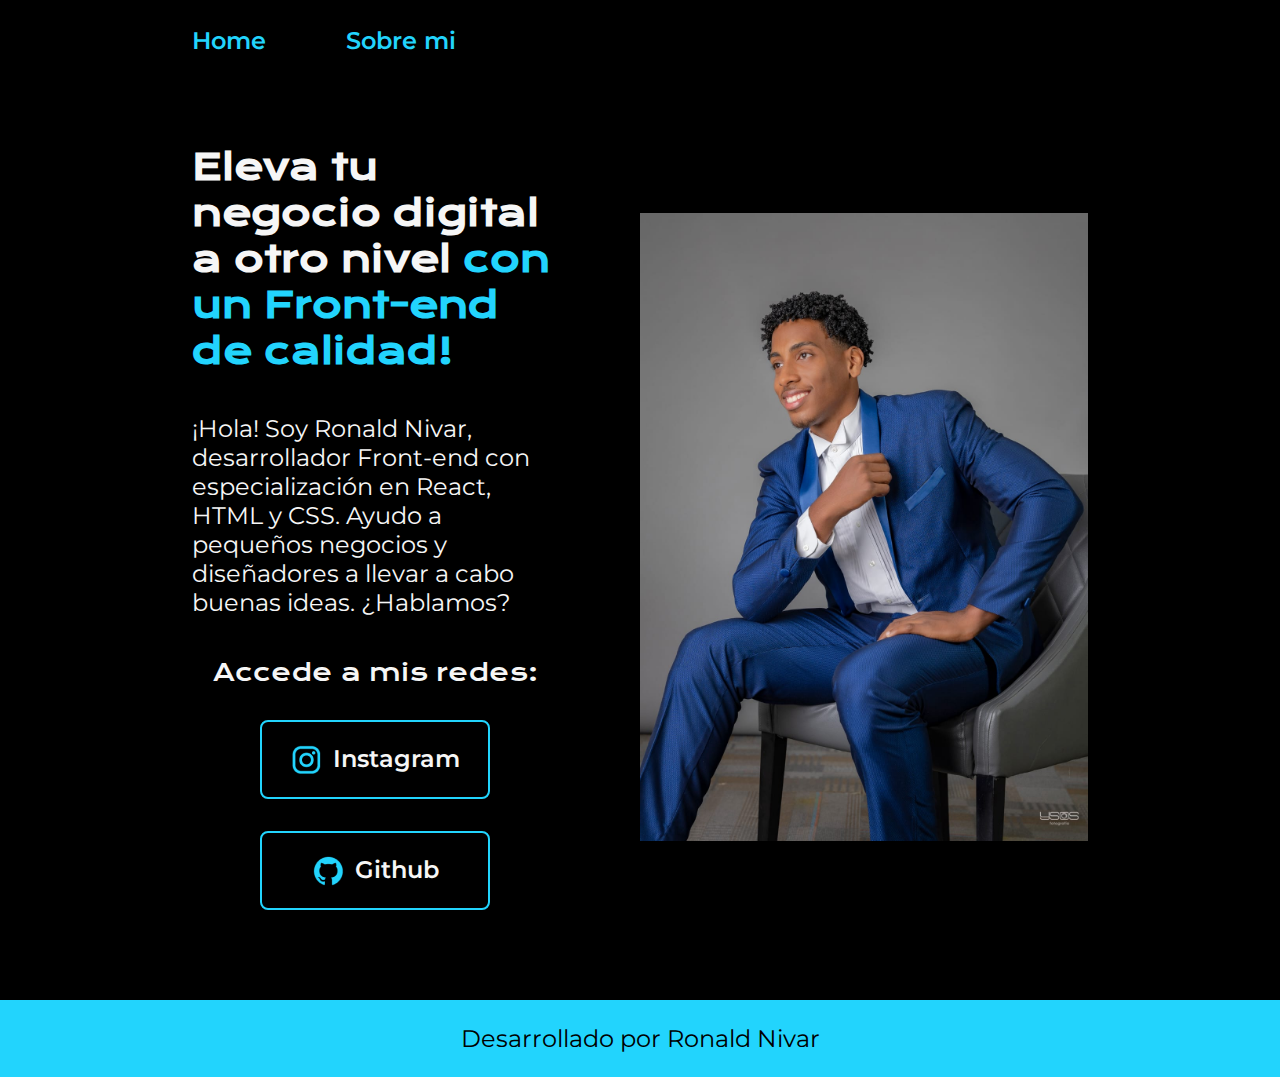
<file: index.html>
<!DOCTYPE html>
<html lang="es-mx">
<head>
    <meta charset="UTF-8">
    <meta name="viewport" content="width=device-width, initial-scale=1.0">
    <title>Portafolio</title>
    <link rel="stylesheet" href="./styles/style.css">
</head>
<body>
    <header class="header">
        <nav class="header__menu">
            <a class="header__menu__link" href="index.html">Home</a>
            <a class="header__menu__link" href="about.html">Sobre mi</a>
        </nav>
    </header>
    <main class="presentacion">
        <section class="presentacion__contenido">
            <h1 class="presentacion__contenido__titulo">
                Eleva tu negocio digital a otro nivel <strong class="Titulo-destaque">con un Front-end de calidad!</strong>
            </h1>
            <p class="presentacion__contenido__texto">
                ¡Hola! Soy Ronald Nivar, desarrollador Front-end con especialización en React, HTML y CSS. Ayudo a pequeños negocios y diseñadores a llevar a cabo buenas ideas. ¿Hablamos?


            </p>
                <div class="presentacion__enlaces">
                    <h2 class="presentacion__enlaces__subtitulo">Accede a mis redes: </h2>
                    <a class="presentacion__enlaces__link" href="https://www.instagram.com/callme_ron31?igsh=MWdndjBxdHl1aGU5cg==">
                        <img src="./assets/Assets-aula2-curso3-html-e-css-main/assets/instagram.png">
                        Instagram</a>
                    <a class="presentacion__enlaces__link" href="https://github.com/RN-the-coder">
                        <img src="./assets/Assets-aula2-curso3-html-e-css-main/assets/github.png">
                        Github</a>
                </div>
            </section>
            <img class="presentacion__imagen" src="./assets/Assets-aula2-curso3-html-e-css-main/assets/WhatsApp Image 2024-08-19 at 13.30.23_692a196b.jpg" alt="Imagen de presentacion">
    </main>
    <footer class="footer">
        <p>Desarrollado por Ronald Nivar</p>
    </footer>

</body>
</html>
</file>
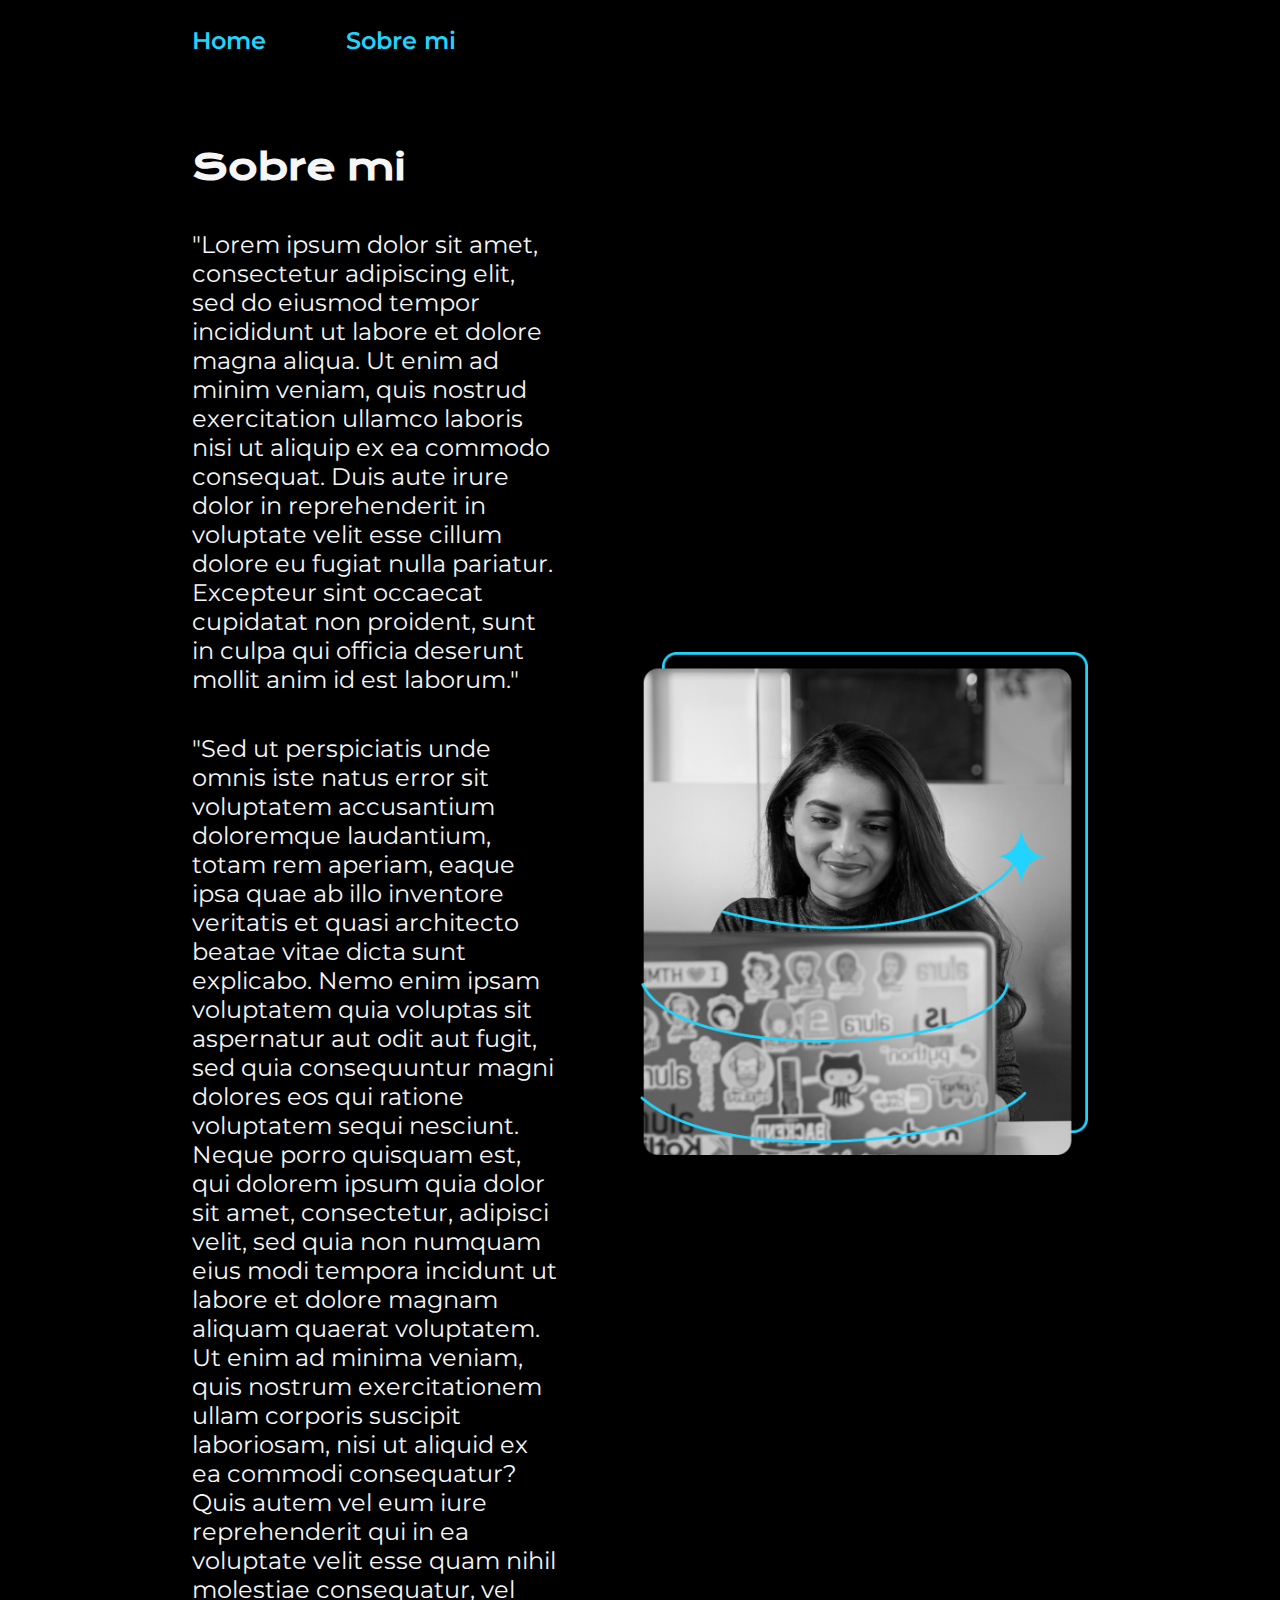
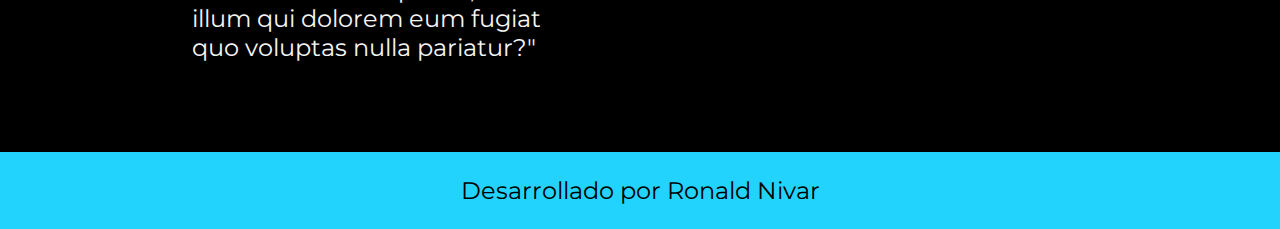
<file: about.html>
<!DOCTYPE html>
<html lang="es-mx">
<head>
    <meta charset="UTF-8">
    <meta name="viewport" content="width=device-width, initial-scale=1.0">
    <title>Sobre mi</title>
    <link rel="stylesheet" href="./styles/style.css">
</head>
<body>
    <header class="header">
        <nav class="header__menu">
            <a class="header__menu__link" href="index.html">Home</a>
            <a class="header__menu__link" href="about.html">Sobre mi</a>
        </nav>
    </header>
    <main class="presentacion">
        <section class="presentacion__contenido">
            <h1 class="presentacion__contenido__titulo">Sobre mi</h1>
            <p class="presentacion__contenido__texto">"Lorem ipsum dolor sit amet, consectetur adipiscing elit, sed do eiusmod tempor incididunt ut labore et dolore magna aliqua. Ut enim ad minim veniam, quis nostrud exercitation ullamco laboris nisi ut aliquip ex ea commodo consequat. Duis aute irure dolor in reprehenderit in voluptate velit esse cillum dolore eu fugiat nulla pariatur. Excepteur sint occaecat cupidatat non proident, sunt in culpa qui officia deserunt mollit anim id est laborum."</p>
            <p class="presentacion__contenido__texto">"Sed ut perspiciatis unde omnis iste natus error sit voluptatem accusantium doloremque laudantium, totam rem aperiam, eaque ipsa quae ab illo inventore veritatis et quasi architecto beatae vitae dicta sunt explicabo. Nemo enim ipsam voluptatem quia voluptas sit aspernatur aut odit aut fugit, sed quia consequuntur magni dolores eos qui ratione voluptatem sequi nesciunt. Neque porro quisquam est, qui dolorem ipsum quia dolor sit amet, consectetur, adipisci velit, sed quia non numquam eius modi tempora incidunt ut labore et dolore magnam aliquam quaerat voluptatem. Ut enim ad minima veniam, quis nostrum exercitationem ullam corporis suscipit laboriosam, nisi ut aliquid ex ea commodi consequatur? Quis autem vel eum iure reprehenderit qui in ea voluptate velit esse quam nihil molestiae consequatur, vel illum qui dolorem eum fugiat quo voluptas nulla pariatur?"</p>
        </section>
        <img class="presentacion__imagen" src="./assets/Assets-aula2-curso3-html-e-css-main/assets/Imagem.png" alt="Imagen de Ana García trabajando">

    </main>
    <footer class="footer">
        <p>Desarrollado por Ronald Nivar</p>
    </footer>

</body>
</html>
</file>
<file: styles/style.css>
@import url('https://fonts.googleapis.com/css2?family=Krona+One&family=Montserrat:ital,wght@0,100..900;1,100..900&display=swap');
:root
{
    --color-primario: #000000;
    --color-secundario: #f6f6f6;
    --color-terciario: #22d4fd;
    --color-hover: #272727;

    --fuente-monserrat:'Montserrat', sans serif;
    --fuente-krona:'krona One', sans serif;
}

*
{
    padding: 0;
    margin: 0;
}
body {
    background-color: var(--color-primario);
    color: var(--color-secundario);
    box-sizing: border-box;
}

.header
{
     padding: 2% 0% 0% 15%;
}

.header__menu
{
    display: flex;
    gap: 80px;
}

.header__menu__link
{
  font-family:var(--fuente-monserrat);
  font-size: 1.5rem;
  font-weight: 600;
  color: var(--color-terciario);
  text-decoration: none;

}

.Titulo-destaque{
    color: var(--color-terciario);
}

.presentacion
{
    display: flex;
    align-items: center;
    padding: 7% 15%;
    justify-content: space-between;
    gap: 82px;

}

.presentacion__contenido
{
    width: 50%;
    display: flex;
    flex-direction: column;
    gap: 40px;

}

.presentacion__contenido__titulo
{
    font-size: 2.25rem;
    font-family: var(--fuente-krona);
}

.presentacion__contenido__texto
{
    font-size: 1.5rem;
    font-family: var(--fuente-monserrat);

}

.presentacion__enlaces
{
    display: flex;
    justify-content: space-between;
    flex-direction: column;
    align-items: center;
    gap: 32px;
}

.presentacion__enlaces__subtitulo
{
     font-family: var(--fuente-krona);
     font-size: 1.5rem;
     font-weight: 400;
}

.presentacion__enlaces__link
{
    width: 50%;
    text-align: center;
    padding: 21.5px;
    border-radius: 8px;
    font-family: var(--fuente-monserrat);
    font-size: 1.5rem;
    font-weight: 600;
    text-decoration: none;
    color: var(--color-secundario);
    border: 2px solid var(--color-terciario);
    display: flex;
    justify-content: center;
    gap: 10px;
}
.presentacion__enlaces__link:hover
{
    background-color: var(--color-hover);
}

.presentacion__imagen
{
   width: 50%; 
}

.footer
{
    background-color: var(--color-terciario);
    padding: 1.5rem;
    color:var(--color-primario);
    text-align: center;
    font-family: var(--fuente-monserrat);
    font-size: 1.5rem;
    font-weight: 400;

}

@media (max-width: 1200px)
{
    .header
    {
        padding: 10%;
    }
    .header__menu
    {
        justify-content: center;
    }
    .presentacion
    {
        flex-direction: column-reverse;
    } 
    .presentacion__contenido
    {
        width: auto;
    }
}
</file>
